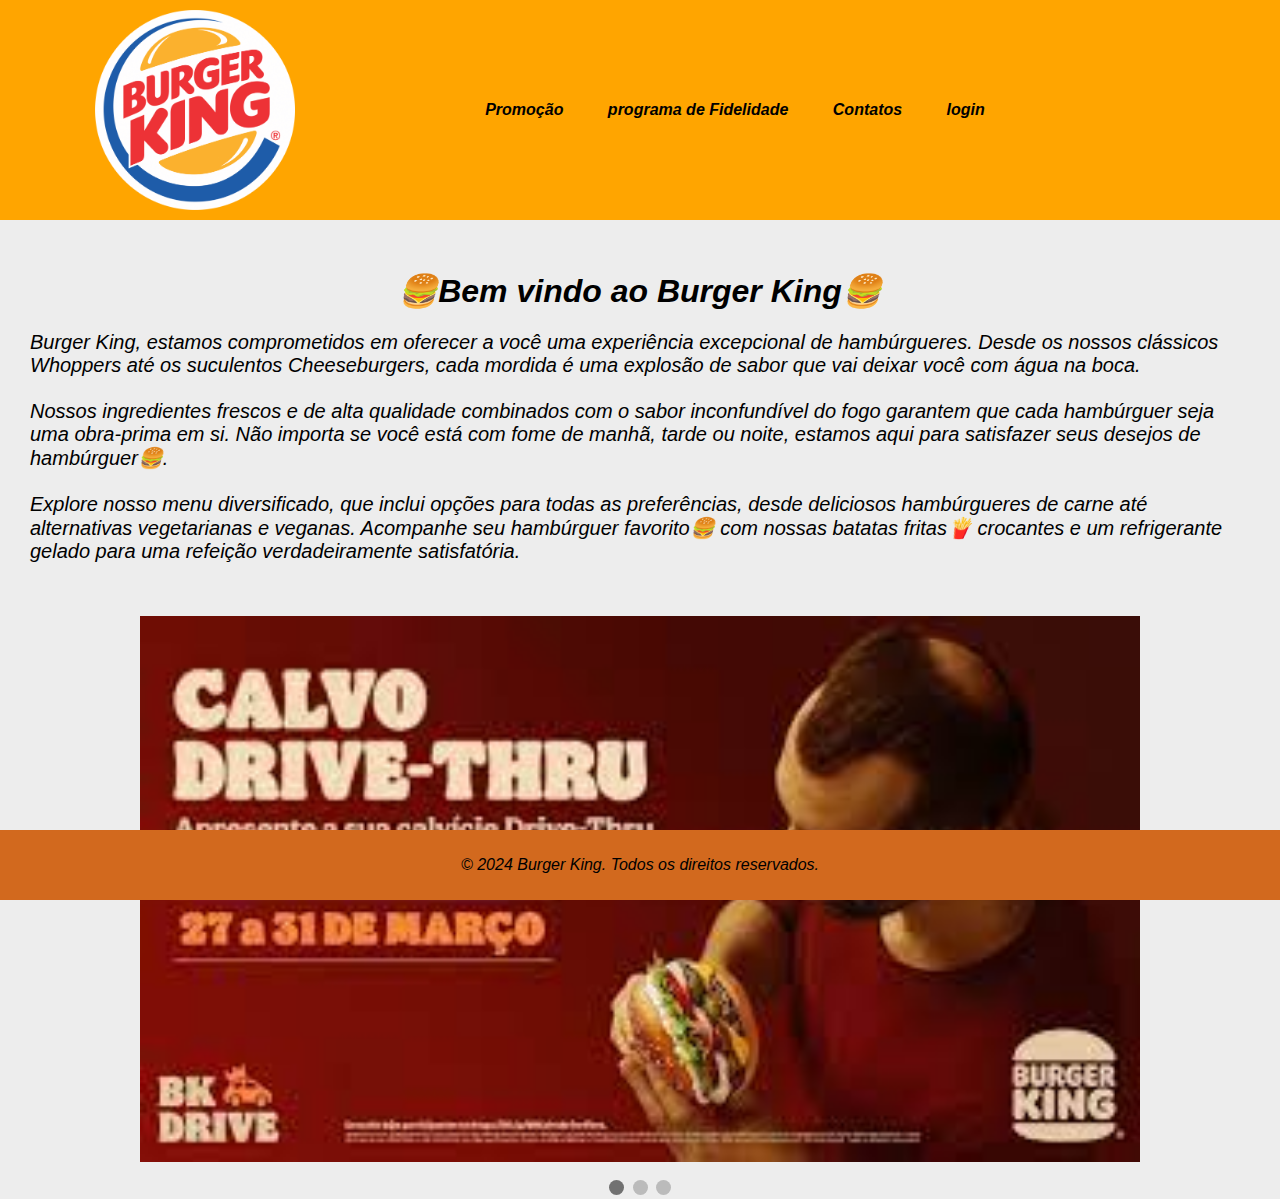
<file: index.html>
<!DOCTYPE html>
<html lang="pt-br">
<head>
  <meta charset="UTF-8">
  <meta name="viewport" content="width=device-width, initial-scale=1.0">
  <title>Burger King - Página Inicial</title>
  <link rel="stylesheet" href="styles.css">
</head>
<body>  


<!-- navbar -->

<header>
  <div class="logo">
    <img src="fotos.img/logo.jpg" alt="logo">
  </div>
  <nav>
      <ul>
        <li><a style="font-size: 100%;" href="Ofertas Especiais.html"><b><i>Promoção</i></b></a></li>
        <li><a style="font-size: 100%;" href="Programa de Fidelidade.html"><b><i>programa de Fidelidade</b></a> 
        <li><a style="font-size: 100%;" href="Contatos .html"><b><i>Contatos</i></b></a></li> 
        <li><a style="font-size: 100%;" href="login.html"><b><i>login</i></b></a></li> 
      </ul>
  </nav>
</header>
    
  <main>
 <center><h1>🍔Bem vindo ao Burger King🍔</h1></center>
      <p2 class="main-text2"> Burger King, estamos comprometidos em oferecer a você uma experiência excepcional de hambúrgueres. Desde os nossos clássicos Whoppers até os suculentos Cheeseburgers, cada mordida é uma explosão de sabor que vai deixar você com água na boca.<br><br>
      Nossos ingredientes frescos e de alta qualidade combinados com o sabor inconfundível do fogo garantem que cada hambúrguer seja uma obra-prima em si. Não importa se você está com fome de manhã, tarde ou noite, estamos aqui para satisfazer seus desejos de hambúrguer🍔.<br><br>
      Explore nosso menu diversificado, que inclui opções para todas as preferências, desde deliciosos hambúrgueres de carne até alternativas vegetarianas e veganas. Acompanhe seu hambúrguer favorito🍔 com nossas batatas fritas🍟 crocantes e um refrigerante gelado para uma refeição verdadeiramente satisfatória.<br><br>
       </p2 </p>
  </main>

</script>

<footer>
<p>© 2024 Burger King. Todos os direitos reservados.</p>
</footer>
</body></script>
      
  
<div class="slideshow-container">

  <div class="mySlides fade">
    <img src="fotos.img/bk-calvo.jpeg" style="width:100%">
  </div>
  
  <div class="mySlides fade">
    <img src="fotos.img/bk-promocao.jpg" style="width:100%">
  </div>
  
  <div class="mySlides fade">
    <img src="fotos.img/bk-viado.jpeg" style="width:100%">
  </div>
  </div>
  <br>
  
  <div style="text-align:center">
    <span class="dot"></span> 
    <span class="dot"></span> 
    <span class="dot"></span> 
  </div>

  <script>
    let slideIndex = 0;
    showSlides();
    
    function showSlides() {
      let i;
      let slides = document.getElementsByClassName("mySlides");
      let dots = document.getElementsByClassName("dot");
      for (i = 0; i < slides.length; i++) {
        slides[i].style.display = "none";  
      }
      slideIndex++;
      if (slideIndex > slides.length) {slideIndex = 1}    
      for (i = 0; i < dots.length; i++) {
        dots[i].className = dots[i].className.replace(" active", "");
      }
      slides[slideIndex-1].style.display = "block";  
      dots[slideIndex-1].className += " active";
      setTimeout(showSlides, 2000); // Change image every 2 seconds
    }
    </script>
    
<footer>
  <p>© 2024 Burger King. Todos os direitos reservados.</p>
</footer>
</body>
</html>
</file>
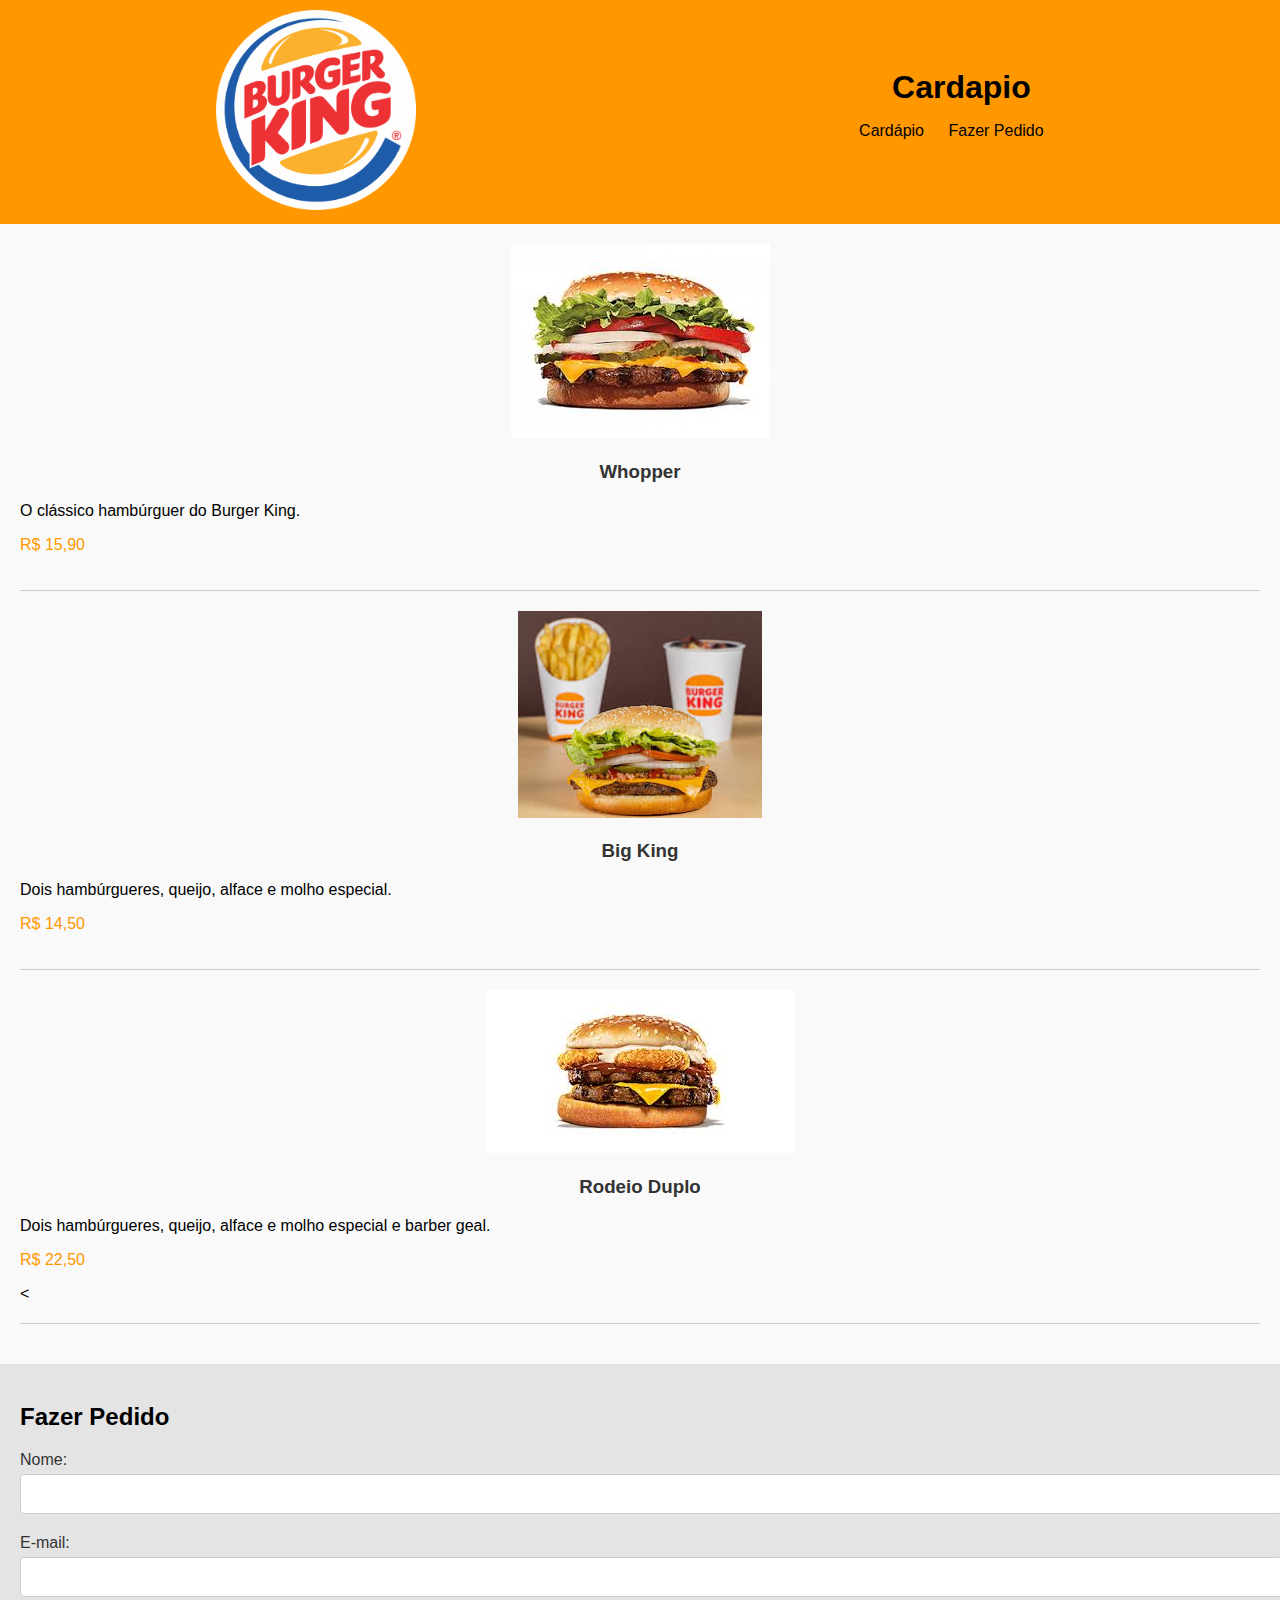
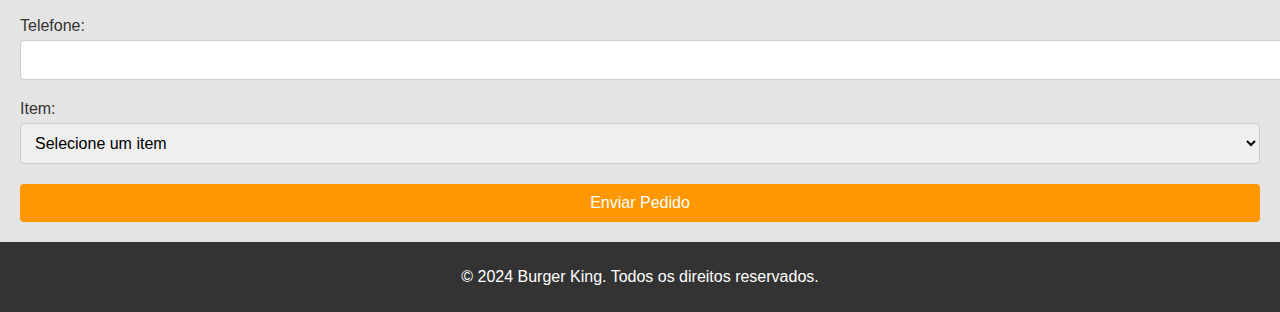
<file: cardapio.html>
<!DOCTYPE html>
<html lang="en">
<head>
  <meta charset="UTF-8">
  <meta name="viewport" content="width=device-width, initial-scale=1.0">
  <title>Burger King - Programa de Fidelidade</title>
  <link rel="stylesheet" href="cardapio.css">

<body>
    <header class="header">
        <div class="logo">
            <img src="fotos.img/logo.jpg" alt="logo">
          </div>
          <div class="container">
           <h1>Cardapio</h1>
           <nav>
            <ul>
                <li><a href="#menu">Cardápio</a></li>
                <li><a href="#order">Fazer Pedido</a></li>
                <link rel="stylesheet"  href="index.html">
            </ul>
    </div>
</header>
    
<section id="menu">
    <div class="container">
   
        <div class="menu-item">
        <center><img src="fotos.img/whopper.jpg" alt="Big King"></center>
          <center>  <h3>Whopper</h3></center>
           <p>O clássico hambúrguer do Burger King.</p>
            <p class="price">R$ 15,90</p>
        </div>
      
        <div class="menu-item">
            <center><img src="fotos.img/burgerking.jpg" alt="Big King"></center>
        <center><h3>Big King</h3></center>
            <p>Dois hambúrgueres, queijo, alface e molho especial.</p>
            <p class="price">R$ 14,50</p>
        </div>
        <div class="menu-item">
            <center><img src="fotos.img/rodeioduplo.jpg" alt="Big King"></center>
        <center><h3>Rodeio Duplo</h3></center>
            <p>Dois hambúrgueres, queijo, alface e molho especial e barber geal.</p>
            <p class="price">R$ 22,50</p>
        <
         
        </div>

    </div>
</section>

<section id="order">
    <div class="container">
        <h2>Fazer Pedido</h2>
        <form id="orderForm">
            <div class="form-group">
                <label for="name">Nome:</label>
                <input type="text" id="name" name="name" required>
            </div>
            <div class="form-group">
                <label for="email">E-mail:</label>
                <input type="email" id="email" name="email" required>
            </div>
            <div class="form-group">
                <label for="phone">Telefone:</label>
                <input type="tel" id="phone" name="phone" required>
            </div>
            <div class="form-group">
                <label for="item">Item:</label>
                <select id="item" name="item" required>
                    <option value="">Selecione um item</option>
                    
                    <option value="Whopper">Whopper</option>
                    <option value="Whopper">burger king</option>
                    <option value="Whopper">Rodeio Duplo</option>
                 
                </select>
            </div>
            <button type="submit">Enviar Pedido</button>
        </form>
    </div>
</section>

<footer>
    <div class="container">
        <p>&copy; 2024 Burger King. Todos os direitos reservados.</p>
    </div>
</footer>

<script src="script.js"></script>
</body>
</html>
</file>
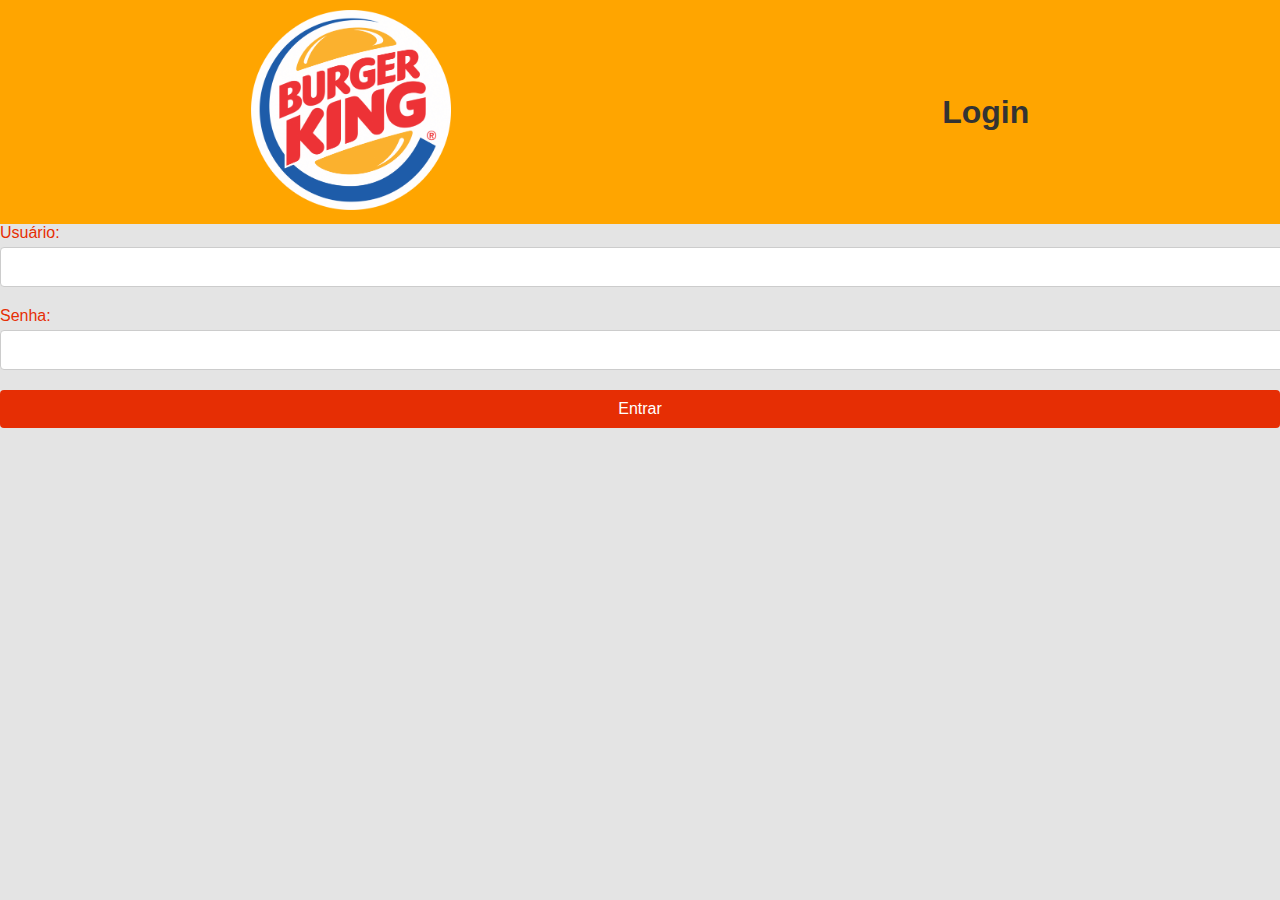
<file: login.html>
<!DOCTYPE html>
<html lang="en">
<head>
  <meta charset="UTF-8">
  <meta name="viewport" content="width=device-width, initial-scale=1.0">
  <title>Burger King - Programa de Fidelidade</title>
  <link rel="stylesheet" href="login.css">

<body>
    <header class="header">
        <div class="logo">
            <img src="fotos.img/logo.jpg" alt="logo">
          </div>
          <div class="container">
           <center> <h1>Login</h1></center>
          </div>
    </header>

          <div class="container">
          
            <form id="loginForm">
                <div class="form-group">
                    <label for="username">Usuário:</label>
                    <input type="text" id="username" name="username" required>
                </div>
                <div class="form-group">
                    <label for="password">Senha:</label>
                    <input type="password" id="password" name="password" required>
                </div>
                <button type="submit">Entrar</button>
            </form>
        </div>
    
        <script src="script.js"></script>
    </body>
    </html>
</file>
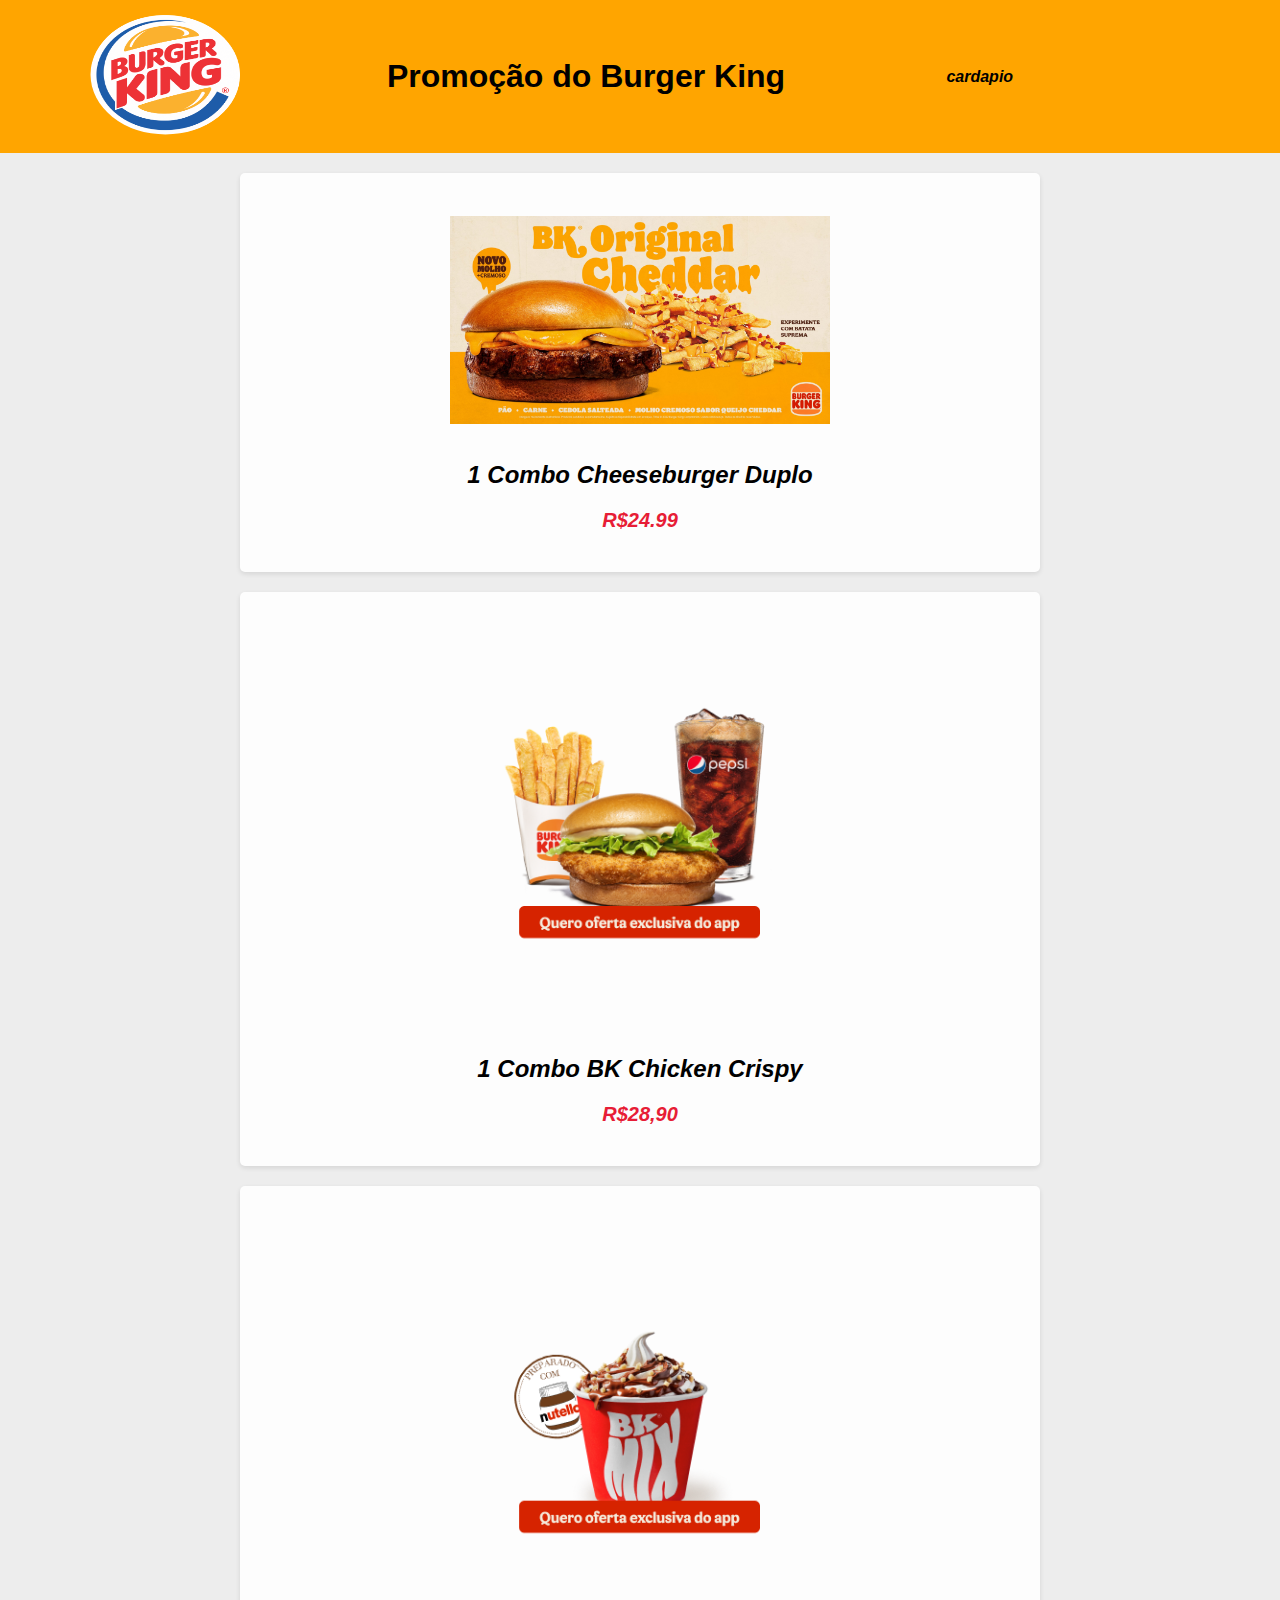
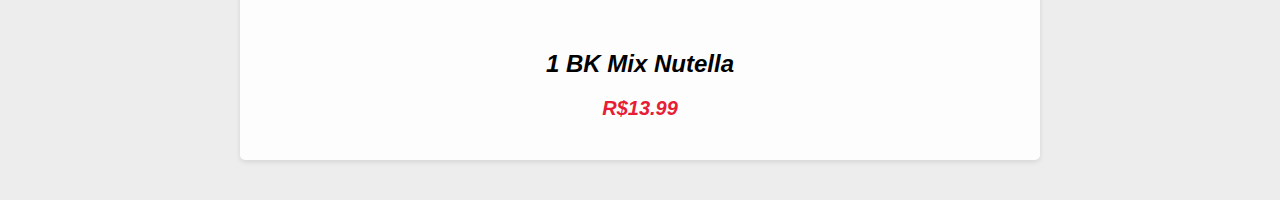
<file: Ofertas Especiais.html>
<!DOCTYPE html>
<html lang="pt-br">
<head>
  <meta charset="UTF-8">
  <meta name="viewport" content="width=device-width, initial-scale=1.0">
  <title>Burger King - Página Inicial</title>
  <link rel="stylesheet" href="ofertas.css">
</head>
<body>  


<!-- navbar -->

<header>
  <div class="logo">
    <img src="fotos.img/logo.jpg" alt="logo">
  </div>
  <h1>Promoção do Burger King</h1>

  <nav>
    <ul>
      <li><a style="font-size: 100%;" href="cardapio.html"><b><i>cardapio</b></a> 
  </nav>
</header>

 
<div class="container">
  <div class="offer">
    <center><img src="fotos.img/promocao2.jpg" alt="Whopper"></center>
    <h2>1 Combo Cheeseburger Duplo</h2>
    <p class="price">R$24.99</p>
  </div>
  <div class="offer">
   <center><img src="fotos.img/promoçao3.jpg" alt="Cheeseburger"></center>
    <h2>1 Combo BK Chicken Crispy</h2>
    <p class="price">R$28,90</p>
  </div>
  <div class="offer">
  <center><img src="fotos.img/promocao4.jpg" alt="Chicken Nuggets"></center>
    <h2>1 BK Mix Nutella</h2>
    <p class="price">R$13.99</p>
  </div>
</div>
</body>
</html>
</file>
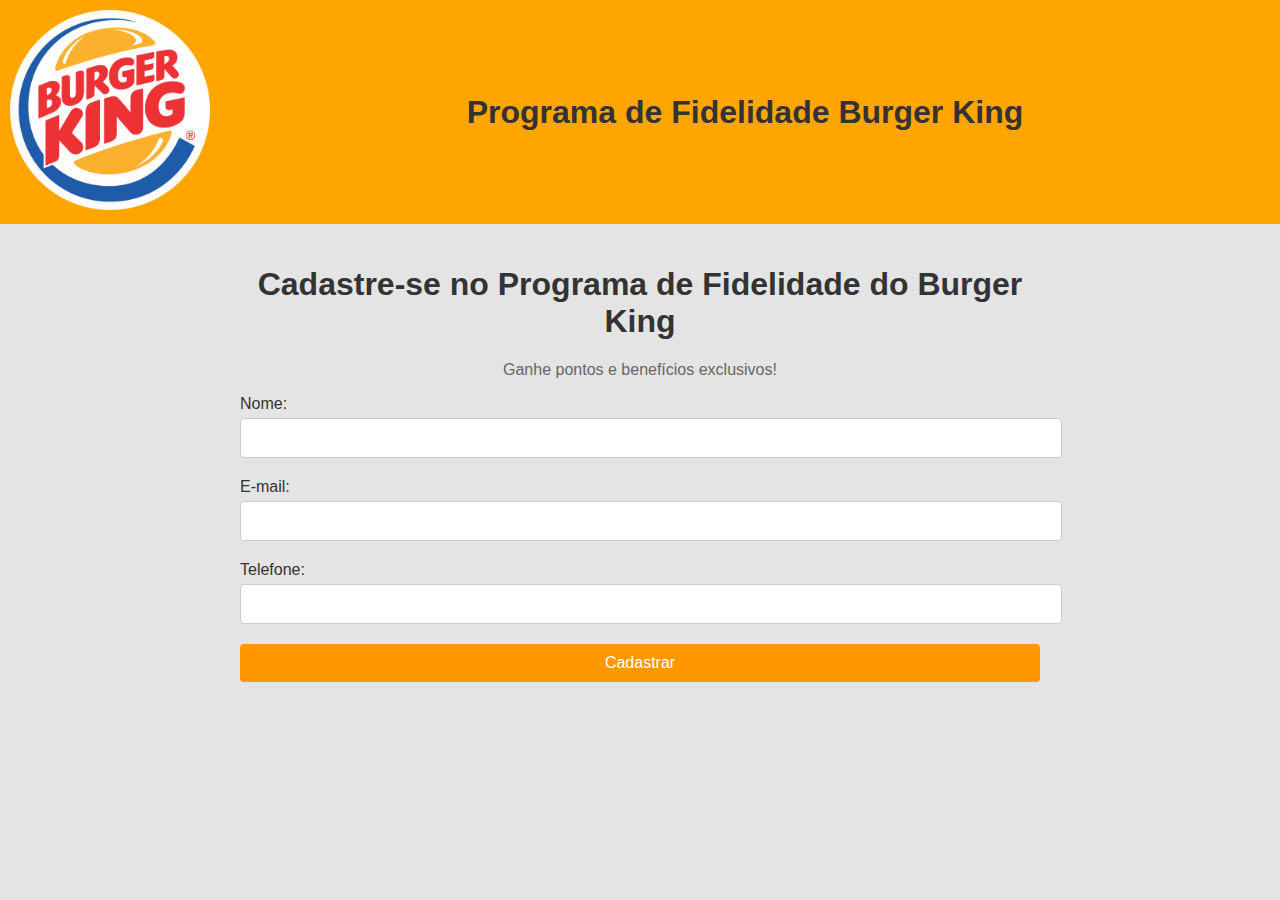
<file: Programa de Fidelidade.html>
<!DOCTYPE html>
<html lang="en">
<head>
  <meta charset="UTF-8">
  <meta name="viewport" content="width=device-width, initial-scale=1.0">
  <title>Burger King - Programa de Fidelidade</title>
  <link rel="stylesheet" href="progama fidelidade.css">

<body>
    <header class="header">
        <div class="logo">
            <img src="fotos.img/logo.jpg" alt="logo">
          </div>
          <div class="container">
           <center> <h1>Programa de Fidelidade Burger King</h1></center>
          </div>
           

    </header>
    <div class="container">
      <h1>Cadastre-se no Programa de Fidelidade do Burger King</h1>
      <p>Ganhe pontos e benefícios exclusivos!</p>

      <form id="registrationForm">
          <div class="form-group">
              <label for="name">Nome:</label>
              <input type="text" id="name" name="name" required>
          </div>

          <div class="form-group">
              <label for="email">E-mail:</label>
              <input type="email" id="email" name="email" required>
          </div>

          <div class="form-group">
              <label for="phone">Telefone:</label>
              <input type="tel" id="phone" name="phone" required>
          </div>

          <button type="submit">Cadastrar</button>
      </form>
  </div>

  <script src="script.js"></script>
</body>
</html>
</file>
<file: styles.css>
body {
  font-family: Arial, sans-serif;
  margin: 0;
  padding: 0; 
  background-color: rgba(193, 193, 193, 0.295);
}

.header {
  background-color: #D2691E; /* Marrom claro */
  padding: 20px;
  display: flex;
  align-items: center;
}



.header-title {
  margin: 0;
  color: white;
}

main {
  padding: 30px;
}


footer {
  background-color: #D2691E; /* Marrom claro */
  color: rgb(0, 0, 0);
  text-align: center;
  padding: 10px;
  position: fixed;
  width: 100%;
  bottom: 0;}
  .main-text {
    font-size: 30px; /* Altere o valor conforme necessÃ¡rio */
  }
  .main-text2 {
    font-size: 20px; /* Altere o valor conforme necessÃ¡rio */
  }
  
a{
color: black;
}

/* navbar */

header {
background-color: #FFA500;;
padding: 10px;
color: #FFF;
text-align: center;
display: flex;
align-items: center;
justify-content: space-around;
}

.logo img {
  max-width: 200px;
  margin-right: 10px; /* Adicionando margem Ã  direita para a logo */
  }
  

nav ul {
list-style-type: none;
margin: 0;
padding: 0;
}

nav ul li {
display: inline;
margin-right: 20px;
}

nav ul li a {
padding: 10px;
color: #000000;
text-decoration: none;
border-radius: 10px;
}

* {box-sizing: border-box;}
body {font-family: Verdana, sans-serif;}
.mySlides {display: none;}
img {vertical-align: middle;}

/* Slideshow container */
.slideshow-container {
  max-width: 1000px;
  position: relative;
  margin: auto;
}

/* Caption text */
.text {
  color: #f2f2f2;
  font-size: 15px;
  padding: 8px 12px;
  position: absolute;
  bottom: 8px;
  width: 100%;
  text-align: center;
}

/* Number text (1/3 etc) */
.numbertext {
  color: #f2f2f2;
  font-size: 12px;
  padding: 8px 12px;
  position: absolute;
  top: 0;
}

/* The dots/bullets/indicators */
.dot {
  height: 15px;
  width: 15px;
  margin: 0 2px;
  background-color: #bbb;
  border-radius: 50%;
  display: inline-block;
  transition: background-color 0.6s ease;
}

.active {
  background-color: #717171;
}

/* Fading animation */
.fade {
  animation-name: fade;
  animation-duration: 1.5s;
}

@keyframes fade {
  from {opacity: .4} 
  to {opacity: 1}
}

/* On smaller screens, decrease text size */
@media only screen and (max-width: 300px) {
  .text {font-size: 11px}
}
</file>
<file: cardapio.css>
body {
    font-family: Arial, sans-serif;
    background-color: #0000001b;
    margin: 0;
    padding: 0;
  }
  
  header {
    background-color: #FFA500;;
    padding: 10px;
    color: #FFF;
    text-align: center;
    display: flex;
    align-items: center;
    justify-content: space-around;
    }
    
    .logo img {
      max-width: 200px;
      margin-right: 10px; /* Adicionando margem Ã  direita para a logo */
      }
      


header {
    background-color: #ff9800;
    padding: 10px 0;
    text-align: center;
}

header h1 {
    color: #000000;
    margin: 0;
}

nav ul {
    list-style-type: none;
    padding: 0;
}

nav ul li {
    display: inline;
    margin-right: 20px;
}

nav ul li a {
    color: #000000;
    text-decoration: none;
}
/* Estilos do menu */
#menu {
    background-color: #f9f9f9;
    padding: 20px;
}

.menu-item {
    border-bottom: 1px solid #ccc;
    margin-bottom: 20px;
    padding-bottom: 20px;
}

.menu-item h3 {
    color: #333;
}

.price {
    color: #ff9800;
}

/* Estilos do formulário de pedido */
#order {
    padding: 20px;
}

.form-group {
    margin-bottom: 20px;
}

label {
    display: block;
    margin-bottom: 5px;
    color: #333;
}

input,
select {
    width: 100%;
    padding: 10px;
    font-size: 16px;
    border-radius: 4px;
    border: 1px solid #ccc;
}

button {
    width: 100%;
    padding: 10px;
    font-size: 16px;
    background-color: #ff9800;
    color: #fff;
    border: none;
    border-radius: 4px;
    cursor: pointer;
}

button:hover {
    background-color: #f57c00;
}

/* Estilos do rodapé */
footer {
    background-color: #333;
    color: #fff;
    text-align: center;
    padding: 10px 0;
}
</file>
<file: login.css>
body {
    font-family: Arial, sans-serif;
    background-color: #0000001b;
    margin: 0;
    padding: 0;
  }
  
  header {
    background-color: #FFA500;;
    padding: 10px;
    color: #FFF;
    text-align: center;
    display: flex;
    align-items: center;
    justify-content: space-around;
    }
    
    .logo img {
      max-width: 200px;
      margin-right: 10px; /* Adicionando margem Ã  direita para a logo */
      }
      
        
      h1 {
        text-align: center;
        color: #333;
    }

    .form-group {
        margin-bottom: 20px;
    }
    
    label {
        display: block;
        margin-bottom: 5px;
        color: #e62e04; /* Vermelho Burger King */
    }
    
    input {
        width: 100%;
        padding: 10px;
        font-size: 16px;
        border-radius: 4px;
        border: 1px solid #ccc;
    }
    
    button {
        width: 100%;
        padding: 10px;
        font-size: 16px;
        background-color: #e62e04; /* Vermelho Burger King */
        color: #fff;
        border: none;
        border-radius: 4px;
        cursor: pointer;
    }
    
    button:hover {
        background-color: #ff7f00; /* Laranja Burger King */
    }
</file>
<file: ofertas.css>
body {
    font-family: Arial, sans-serif;
    margin: 0;
    padding: 0; 
    background-color: rgba(193, 193, 193, 0.295);
  }
  
  header {
    background-color: #FFA500;;
    padding: 10px;
    color: #FFF;
    text-align: center;
    display: flex;
    align-items: center;
    justify-content: space-around;
    }

      
      img{
        width: 150px;
        height: 120px;
        border-radius: 75%;
        padding : 3%;
        }

      .container {
        max-width: 800px;
        margin: 0 auto;
        padding: 20px;
      }
      
  
  .container {
    max-width: 800px;
    margin: 0 auto;
    padding: 20px;
  }
  
  h1 {
    text-align: center;
    margin: 0;
  }
  
  .offer {
    background-color: #fdfdfd;
    border-radius: 5px;
    box-shadow: 0 2px 5px rgba(0, 0, 0, 0.1);
    margin-bottom: 20px;
    padding: 20px;
  }
  
  .offer img {
    width: 50%;
    height: 50%;
    border-radius: 5px;
  }


  
  .offer h2 {
    margin-top: 10px;
    text-align: center;}

  .price {
    font-size: 20px;
    font-weight: bold;
    text-align: center;
    margin-top: 10px;
    color: #e71d36; /* Vermelho característico do Burger King */
  }

  a{
    color: black;
}
nav ul {
    list-style-type: none;
    margin: 0;
    padding: 0;
    }
    
    nav ul li {
    display: inline;
    margin-right: 20px;
    }
    
    nav ul li a {
    padding: 10px;
    color: #000000;
    text-decoration: none;
    border-radius: 10px;
    }
    h1{color: #000000;}
</file>
<file: progama fidelidade.css>
body {
    font-family: Arial, sans-serif;
    background-color: #0000001b;
    margin: 0;
    padding: 0;
  }
  
  header {
    background-color: #FFA500;;
    padding: 10px;
    color: #FFF;
    text-align: center;
    display: flex;
    align-items: center;
    justify-content: space-around;
    }
    
    .logo img {
      max-width: 200px;
      margin-right: 10px; /* Adicionando margem Ã  direita para a logo */
      }
      
  
      .container {
        max-width: 800px;
        margin: 0 auto;
        padding: 20px;
      }
      
  
      h1 {
        text-align: center;
        color: #333;
    }
    
    p {
        text-align: center;
        color: #666;
    }
    
    .form-group {
        margin-bottom: 20px;
    }
    
    label {
        display: block;
        margin-bottom: 5px;
        color: #333;
    }
    
    input {
        width: 100%;
        padding: 10px;
        font-size: 16px;
        border-radius: 4px;
        border: 1px solid #ccc;
    }
    
    button {
        width: 100%;
        padding: 10px;
        font-size: 16px;
        background-color: #ff9800;
        color: #fff;
        border: none;
        border-radius: 4px;
        cursor: pointer;
    }
    
    button:hover {
        background-color: #f57c00;
    }
</file>
